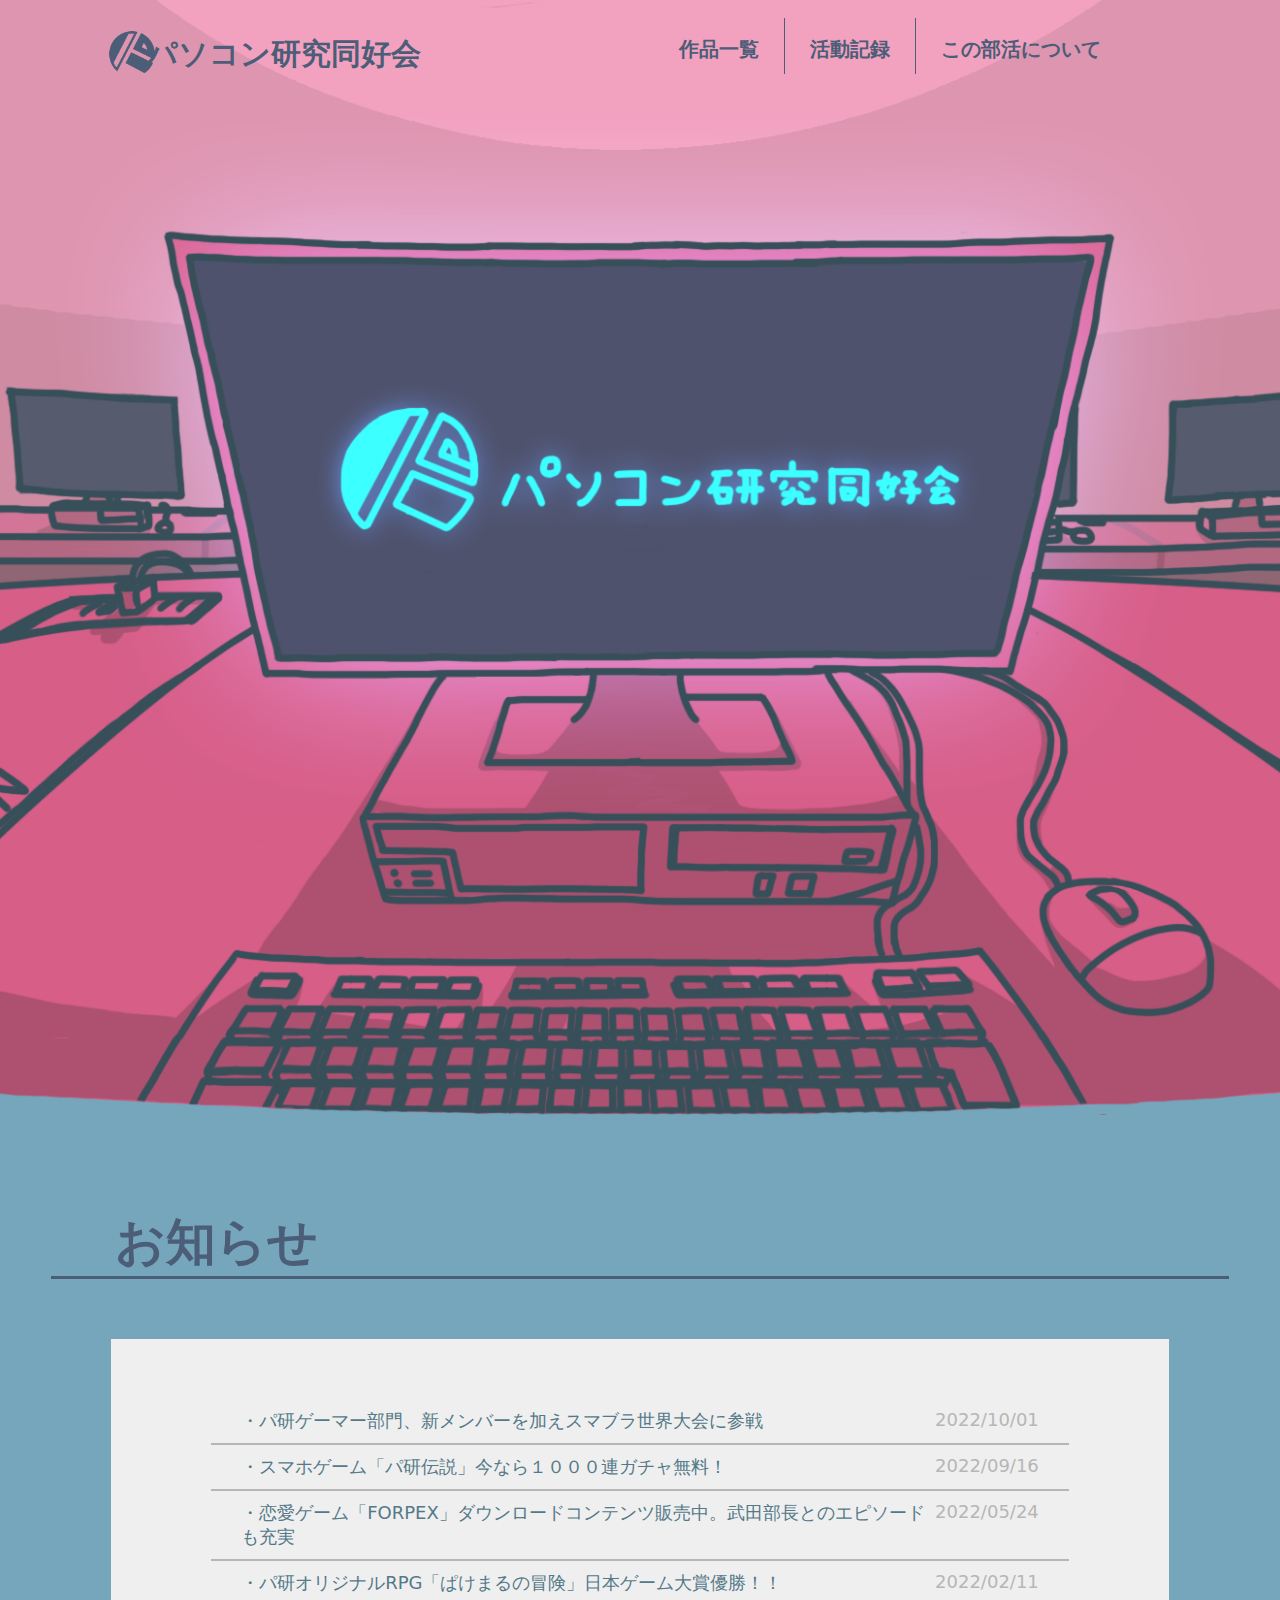
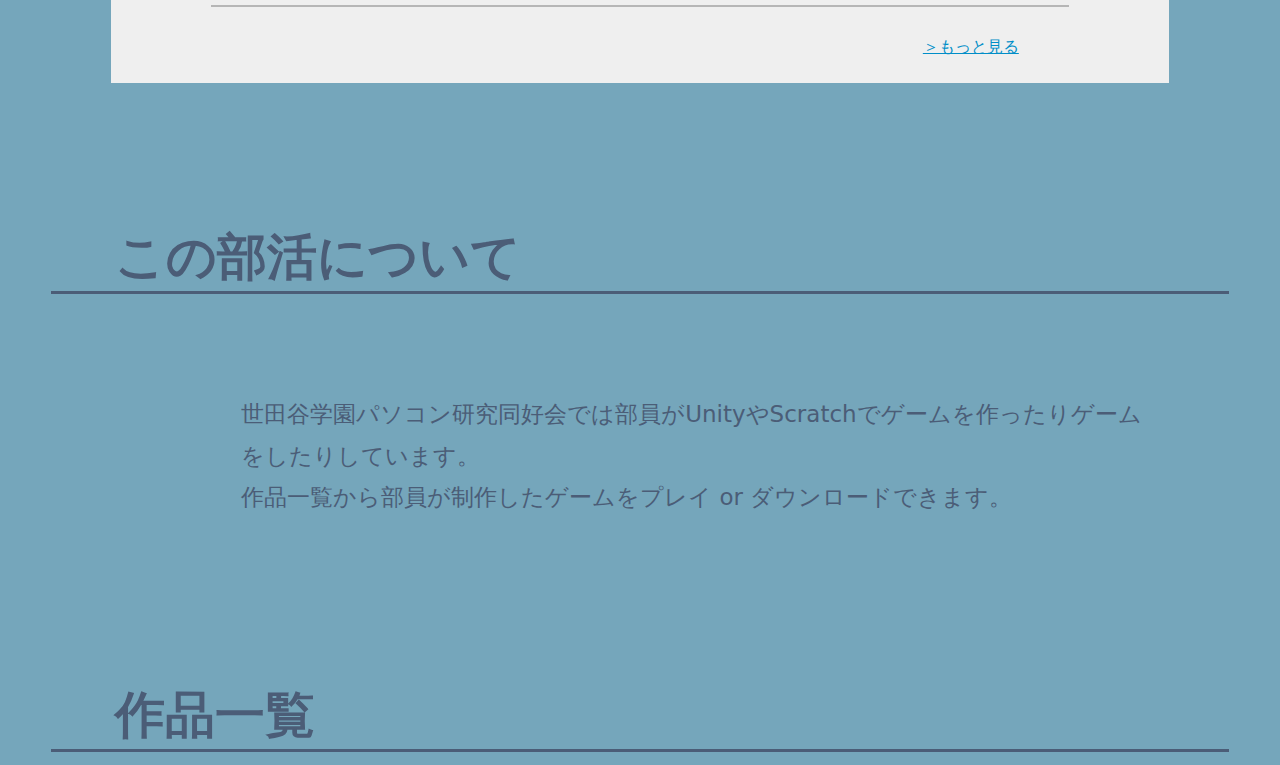
<file: index.html>
<!DOCTYPE html>
<html lang="ja">
<head>
    <meta charset="UTF-8">
    <meta http-equiv="X-UA-Compatible" content="IE=edge">
    <meta name="viewport" content="width=device-width, initial-scale=1.0">
    <title>世田谷学園パソコン研究同好会</title>
    <link rel="stylesheet" href="style.css">
</head>
<!--wei-->
<!--wewewewewewewe-->
<body>
    <header id="header">
        <a href="" class="Logo">パソコン研究同好会</a>
        <ul id="page-link">
            <li><a href="#Top" class="btn bgleft"><span>作品一覧</span></a></li>
            <div class="border"></div>
            <li><a href="" class="btn bgleft"><span>活動記録</span></a></li>
            <div class="border"></div>
            <li><a href="#About" class="btn bgleft"><span>この部活について</span></a></li>
        </ul>
    </header>
    <section class="FirstView" id="Top">
        
    </section>
    <section class="Notice" id="Notice">
        <h2>お知らせ</h2>
        <dl class="noticeBox">
            <dt>2022/10/01</dt>
            <dd>・パ研ゲーマー部門、新メンバーを加えスマブラ世界大会に参戦</dd>
            <dt>2022/09/16</dt>
            <dd>・スマホゲーム「パ研伝説」今なら１０００連ガチャ無料！</dd>
            <dt>2022/05/24</dt>
            <dd>・恋愛ゲーム「FORPEX」ダウンロードコンテンツ販売中。武田部長とのエピソードも充実</dd>
            <dt>2022/02/11</dt>
            <dd>・パ研オリジナルRPG「ぱけまるの冒険」日本ゲーム大賞優勝！！</dd>

            <a href="">＞もっと見る</a>
        </dl>
    </section>
    <section class="About" id="About">
        <h2>この部活について</h2>
        <p>世田谷学園パソコン研究同好会では部員がUnityやScratchでゲームを作ったりゲームをしたりしています。<br>
           作品一覧から部員が制作したゲームをプレイ or ダウンロードできます。
        </p>
    </section>
    <section class="About">
        <h2>作品一覧</h2>
        <div class="works">
            
        </div>
    </section>

<script src="jquery-3.6.1.min.js"></script>
<script src="main.js"></script>
</body>
</html>
</file>
<file: style.css>
*{
    box-sizing: border-box;
    margin: 0;
    padding: 0;
    list-style: none;
    text-decoration: none;
    font-family:system-ui;
}
body{
    overflow-x: hidden;
    background-color: #75a6bb;
}
header{
    padding: 0 8vw;
    height: 80px;
    line-height: 80px;
    display: flex;
    justify-content: space-between;
    /*position: fixed;*/
    z-index: 999;
    width: 100vw;
    background-color: #ffffff00;
    /*box-shadow: 0px 5px 10px rgba(0, 0, 0, 0.3);*/
}
header ul{
    padding-left: 6vw;
    display: flex;
   /* justify-content: space-between;*/
    width: 600px;
}
header .Logo{
    font-family:'Courier New', Courier, monospace;
    padding-left: 3.5vw;
    position:relative;
    text-align: left;
    width: 30vw;
    top:17%;/*縦位置の指定*/
    padding-top: 2px;
    font-size: 30px;
    font-weight: bold;
    /*color: #70fff5;*/
    color: #4b5d77;
    background: url("Images/PakenLogo.png")no-repeat 0px center / 60px auto;
}
#header.HeightMin .Logo{
    padding-left: 0;
    text-align: right;
    width: 14.5vw;
    top:0;/*縦位置の指定*/
    font-size: 24px;
    color: #5D8494;
    background: url("Images/PakenLogo2.png")no-repeat 0px center / 50px auto;
}
header .border {
    position:relative;
    top:22%;/*縦位置の指定*/
    background:#4b5d77;
    width:1px;/*線の幅指定*/
    height:70%;/*線の高さ指定*/
}
#header.HeightMin .border{
    background:#5D8494;
    top:17%;/*縦位置の指定*/
}
 
/*HeightMinというクラス名がついたら高さを小さく、上部固定に*/
#header.HeightMin{
    margin-top: 10vh;
	position: fixed;
    z-index: 999;/*最前面へ*/
    background-color: #96deda;
	animation: DownAnime 0.5s forwards;
}

@keyframes DownAnime{
  from {
  	opacity: 0;
	transform: translateY(-170px);
  }
  to {
  	opacity: 1;
	transform: translateY(0);
  }
}
.FirstView{
    background-image: url(Images/Paken_HP.png);
    background-size: cover;
    text-align: center;
    background-position: center;
    background-repeat: no-repeat;
    width: 100vw;
    height:125vh;
    margin-top: -10vh;
    /*border-bottom:20px solid #EFEFEF;*/
}
.Notice{
    padding: 5% 4% 0 4%;
}
.Notice h2{
    margin-top: 30px;
    font-size: 50px;
    padding-left: 5vw;
    color: #4b5d77;
    border-bottom: 3px solid #4b5d77;
}
.noticeBox{
    margin: 60px;
    background: #EFEFEF;
    padding: 60px 100px 25px 100px;
    color:#547988 ;
}
dt{
    font-size: 18px;
    float: right;
    padding: 10px;
    padding-right: 30px;
    color: #b6b6b6;
}
dd{
    font-size: 18px;
    padding: 10px;
    padding-left: 30px;
    border-bottom: 2px solid #b6b6b6;
}
.noticeBox a{
    margin-right: 50px;
    margin-top: 30px;
    display: flex;
    justify-content: flex-end;
    color: #008EC8;
    text-decoration: underline;
}
.About{
    padding: 4% 4% 1% 4%;
}
.About h2{
    margin-top: 30px;
    font-size: 50px;
    padding-left: 5vw;
    color: #4b5d77;
    border-bottom: 3px solid #4b5d77;
}
.About p{
    padding: 100px 70px 70px 190px;
    font-size: 23px;
    line-height: 180%;
    font-weight: 500;
    color: #4b5d77;
}
.btn{
    /*アニメーションの起点とするためrelativeを指定*/
    position: relative;
	overflow: hidden;
    /*ボタンの形状*/
	text-decoration: none;
	font-size: 20px;
    font-weight: bold; 
    display: block;
    padding: 0 25px 0 25px;
    text-align: center;
    outline: none;
    /*アニメーションの指定*/   
    transition: ease-in .2s;
    margin-top: 1vh;
}
header .btn{
    transition: 0s;
    color: #4b5d77;
}
#header.HeightMin .btn{
    margin-top: 0;
    color: #5D8494;
}

/*ボタン内spanの形状*/
.btn span {
	position: relative;
	z-index: 3;/*z-indexの数値をあげて文字を背景よりも手前に表示*/
    transition-duration:.1s;
}

/*== 背景が流れる（左から右） */
.bgleft:before {
 	content: '';
    /*絶対配置で位置を指定*/
 	position: absolute;
 	top: 0;
 	left: 0;
 	z-index: 2;
    /*色や形状*/
 	background: #4b5d77;
 	width: 100%;
	height: 100%;
    /*アニメーション*/
 	transition: transform .3s cubic-bezier(0.8, 0, 0.2, 1) 0s;
 	transform: scale(0, .03);
	transform-origin: right bottom;
}
#header.HeightMin .bgleft:before{
    background: #6b95a7;
}

/*hoverした際の形状*/
.bgleft:hover:before{
	transform-origin:left bottom;
	transform:scale(1, .03);
}
</file>
